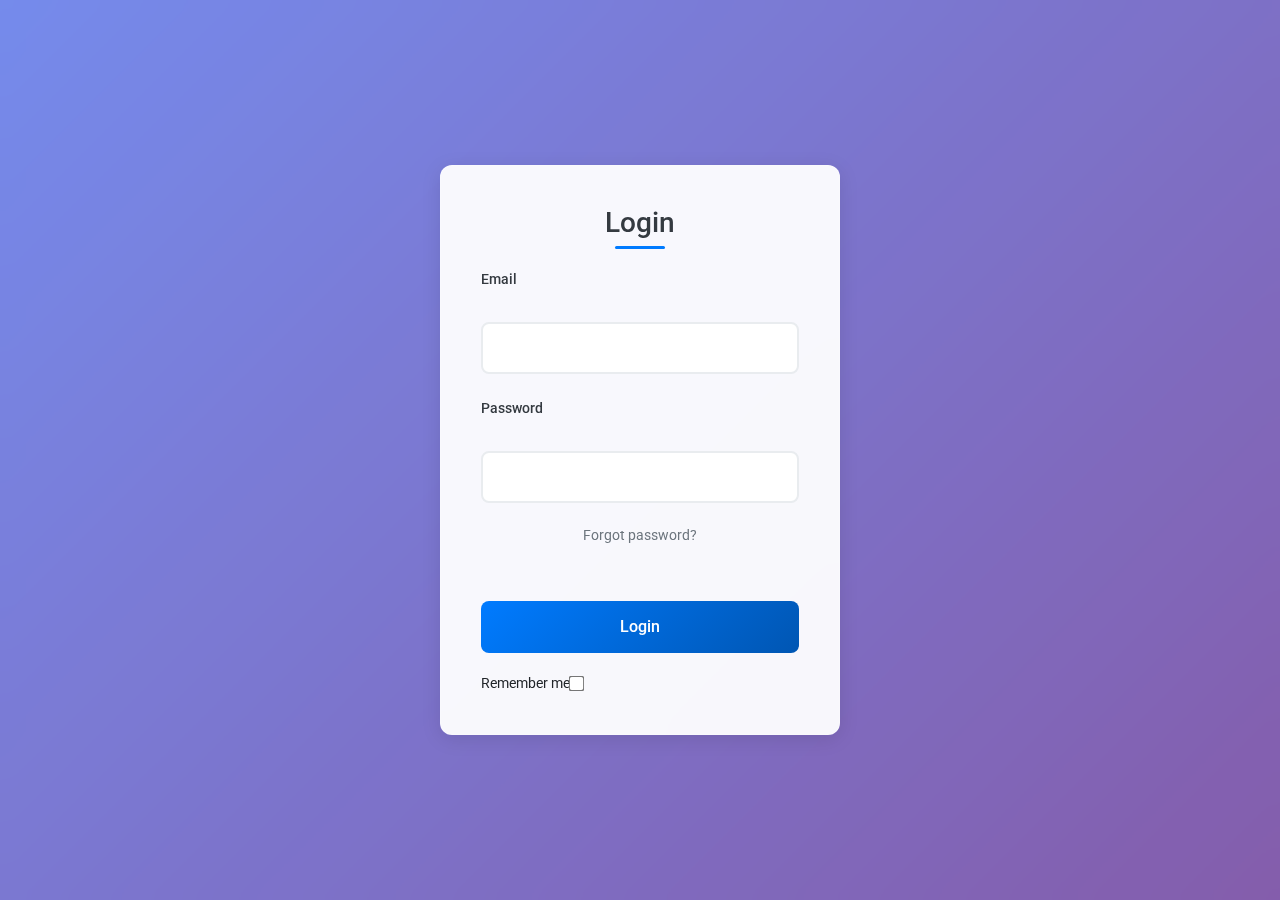
<file: index.html>
<!DOCTYPE html>
<html lang="en">
<head>
    <meta charset="UTF-8">
    <meta name="viewport" content="width=device-width, initial-scale=1.0">
    <title>Login - Hospital System</title>
    <link href="https://cdn.jsdelivr.net/npm/bootstrap@5.3.0/dist/css/bootstrap.min.css" rel="stylesheet">
    <link rel="stylesheet" href="src/css/style.css">
</head>
<body>
    <form class="login_form" action="dashboard.html" method="post">
        <div class="login">
            <div class="login_header">
                <h2>Login</h2>
            </div>
            <div class="login_box">
                <label for="email">Email</label> <br>
                <input type="email" id="email" name="email" required> <br><br>
                <label for="password">Password</label> <br>
                <input type="password" id="password" name="password" required>
            </div>
            <div class="login-options1">
                <a href="forgot-password.html">Forgot password?</a>
            </div> <br>
            <input type="submit" value="Login" class="btn">
            <div class="login-options2">
                <div class="remember">
                    <span>Remember me</span>
                    <input type="checkbox" name="remember">
                </div>
            </div>
        </div>
    </form>
</body>
</html>
</file>
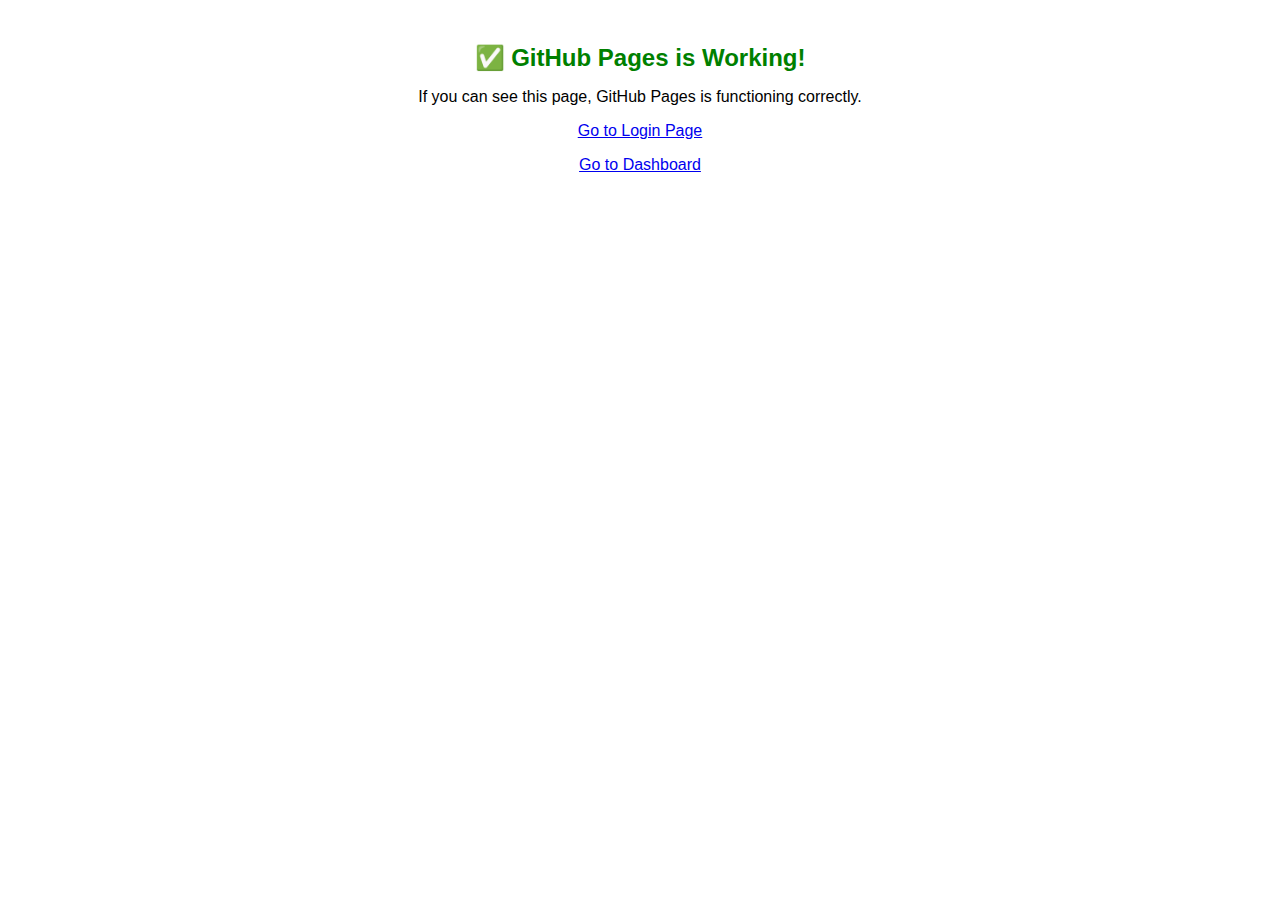
<file: test.html>
<!DOCTYPE html>
<html lang="en">
<head>
    <meta charset="UTF-8">
    <meta name="viewport" content="width=device-width, initial-scale=1.0">
    <title>Test Page - GitHub Pages</title>
    <style>
        body { font-family: Arial, sans-serif; padding: 20px; text-align: center; }
        .success { color: green; font-size: 24px; }
    </style>
</head>
<body>
    <h1 class="success">✅ GitHub Pages is Working!</h1>
    <p>If you can see this page, GitHub Pages is functioning correctly.</p>
    <p><a href="index.html">Go to Login Page</a></p>
    <p><a href="dashboard.html">Go to Dashboard</a></p>
</body>
</html>
</file>
<file: src/css/style.css>
@import url('https://fonts.googleapis.com/css2?family=Roboto:wght@300;400;500;700&display=swap');

:root {
    --primary-color: #007bff;
    --secondary-color: #6c757d;
    --light-bg: #f8f9fa;
    --dark-text: #343a40;
    --shadow: 0 4px 20px rgba(0, 0, 0, 0.1);
    --border-radius: 12px;
}

* {
    margin: 0;
    padding: 0;
    box-sizing: border-box;
    font-family: 'Roboto', sans-serif;
}

body {
    background: linear-gradient(135deg, #667eea 0%, #764ba2 100%);
    background-size: cover;
    background-position: center;
    background-repeat: no-repeat;
    min-height: 100vh;
    display: flex;
    align-items: center;
    justify-content: center;
    position: relative;
}

body::before {
    content: '';
    position: absolute;
    top: 0;
    left: 0;
    right: 0;
    bottom: 0;
    background: rgba(255, 255, 255, 0.1);
    backdrop-filter: blur(10px);
}

form {
    background: rgba(255, 255, 255, 0.95);
    backdrop-filter: blur(20px);
    border-radius: var(--border-radius);
    box-shadow: var(--shadow);
    padding: 40px;
    width: 100%;
    max-width: 400px;
    position: relative;
    z-index: 1;
    border: 1px solid rgba(255, 255, 255, 0.2);
}

.login_header h2 {
    text-align: center;
    color: var(--dark-text);
    margin-bottom: 30px;
    font-weight: 500;
    font-size: 28px;
    position: relative;
}

.login_header h2::after {
    content: '';
    position: absolute;
    bottom: -10px;
    left: 50%;
    transform: translateX(-50%);
    width: 50px;
    height: 3px;
    background: var(--primary-color);
    border-radius: 2px;
}

.login_box {
    margin-bottom: 20px;
}

.login_box label {
    display: block;
    margin-bottom: 8px;
    color: var(--dark-text);
    font-weight: 500;
    font-size: 14px;
}

.login_box input {
    width: 100%;
    padding: 12px 16px;
    border: 2px solid #e9ecef;
    border-radius: 8px;
    font-size: 16px;
    transition: all 0.3s ease;
    background: #fff;
}

.login_box input:focus {
    outline: none;
    border-color: var(--primary-color);
    box-shadow: 0 0 0 3px rgba(0, 123, 255, 0.1);
}

.btn {
    width: 100%;
    background: linear-gradient(135deg, var(--primary-color) 0%, #0056b3 100%);
    color: white;
    border: none;
    padding: 14px;
    font-size: 16px;
    font-weight: 500;
    border-radius: 8px;
    cursor: pointer;
    transition: all 0.3s ease;
    margin-top: 10px;
    margin-bottom: 20px;
}

.btn:hover {
    transform: translateY(-2px);
    box-shadow: 0 6px 25px rgba(0, 123, 255, 0.3);
}

.btn:active {
    transform: translateY(0);
}

.login-options1 {
    text-align: center;
    margin-bottom: 20px;
}

.login-options1 a {
    color: var(--secondary-color);
    text-decoration: none;
    font-size: 14px;
    transition: color 0.3s ease;
}

.login-options1 a:hover {
    color: var(--primary-color);
    text-decoration: underline;
}

.login-options2 {
    display: flex;
    justify-content: space-between;
    align-items: center;
    font-size: 14px;
}

.remember {
    display: flex;
    align-items: center;
}

.remember input[type="checkbox"] {
    margin-right: 8px;
    transform: scale(1.2);
}

/* RESPONSIVE */
@media (max-width: 768px) {
    form {
        margin: 20px;
        padding: 30px 20px;
    }
    .login_header h2 {
        font-size: 24px;
    }
}
</file>
